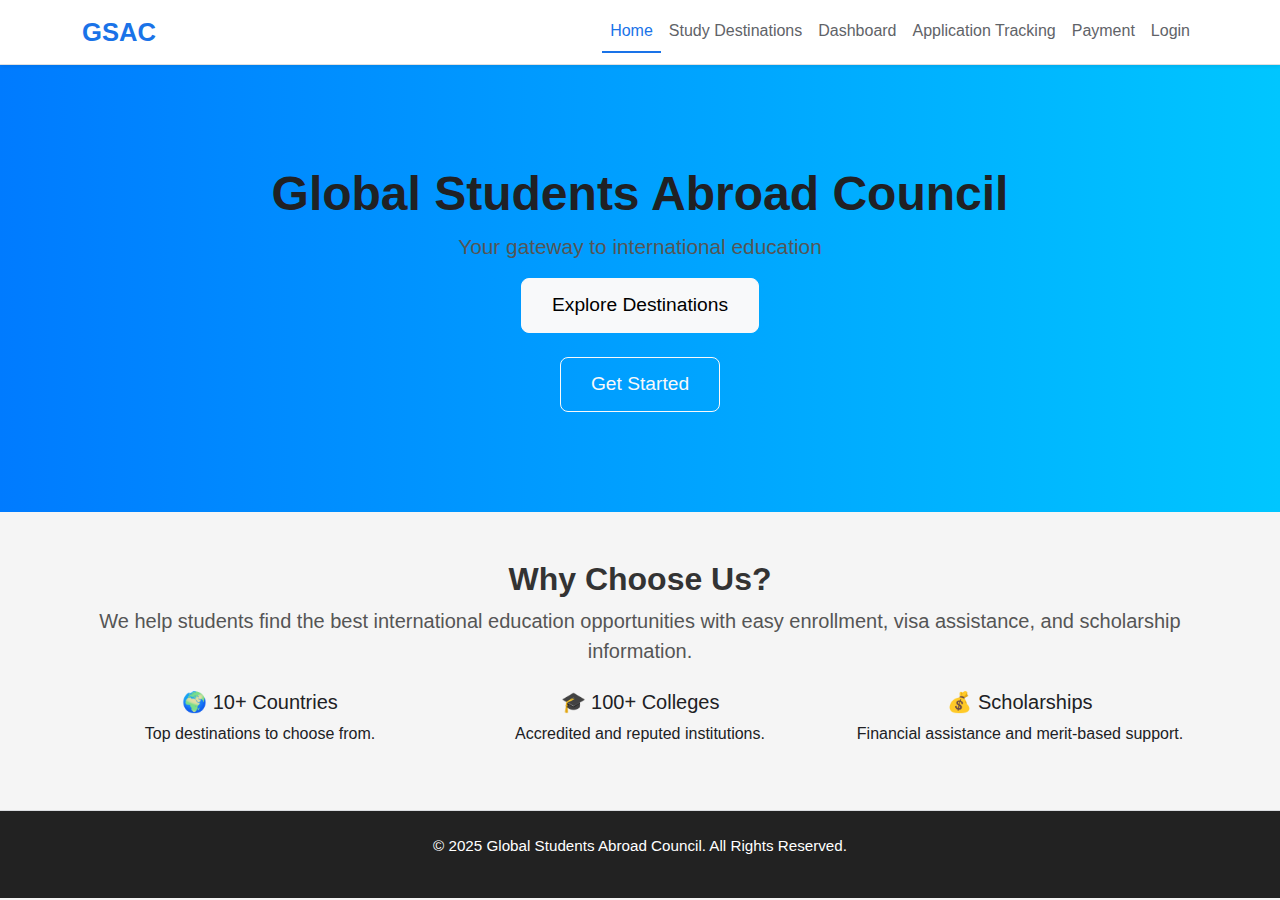
<file: index.html>
<!DOCTYPE html>
<html lang="en" style="scroll-behavior: smooth;">
<head>
    <meta charset="UTF-8">
    <meta name="viewport" content="width=device-width, initial-scale=1.0">
    <title>Home | GSAC</title>
    <link href="https://cdn.jsdelivr.net/npm/bootstrap@5.3.0/dist/css/bootstrap.min.css" rel="stylesheet">
    <link href="https://fonts.googleapis.com/css2?family=Roboto:wght@400;500;700&display=swap" rel="stylesheet" />

  <link href="https://cdn.jsdelivr.net/npm/bootstrap@5.3.0/dist/css/bootstrap.min.css" rel="stylesheet" />

  <link rel="stylesheet" href="styles.css" />
    <link rel="stylesheet" href="styles.css">
    <style>
        body {
            font-family: 'Segoe UI', sans-serif;
        }

        .hero {
            background: linear-gradient(to right, #007bff, #00c6ff);
            color: white;
            padding: 100px 20px;
        }

        .hero h1 {
            font-weight: 700;
            font-size: 3rem;
        }

        .hero p {
            font-size: 1.3rem;
        }

        .section-title {
            font-weight: 600;
            color: #333;
        }

        .lead {
            color: #555;
        }

        .btn-lg {
            padding: 12px 30px;
            font-size: 1.2rem;
        }

        footer {
            background: #222;
        }
    </style>
</head>
<body>

    <!-- Navbar -->
    <nav class="navbar navbar-expand-lg navbar-dark bg-primary sticky-top shadow-sm">
        <div class="container">
            <a class="navbar-brand fw-bold" href="index.html">GSAC</a>
            <button class="navbar-toggler" type="button" data-bs-toggle="collapse" data-bs-target="#navbarNav">
                <span class="navbar-toggler-icon"></span>
            </button>
            <div class="collapse navbar-collapse" id="navbarNav">
                <ul class="navbar-nav ms-auto">
                    <li class="nav-item"><a class="nav-link active" href="index.html">Home</a></li>
                    <li class="nav-item"><a class="nav-link" href="destination.html">Study Destinations</a></li>
                    <li class="nav-item"><a class="nav-link" href="dashboard.html">Dashboard</a></li>
                    <li class="nav-item"><a class="nav-link" href="tracking.html">Application Tracking</a></li>
                    <li class="nav-item"><a class="nav-link" href="payment.html">Payment</a></li>
                    <li class="nav-item"><a class="nav-link" href="login.html">Login</a></li>
                </ul>
            </div>
        </div>
    </nav>

    <!-- Hero Section -->
    <header class="hero text-center">
        <div class="container">
            <h1 class="display-4">Global Students Abroad Council</h1>
            <p class="lead">Your gateway to international education</p>
            <a href="destination.html" class="btn btn-light btn-lg">Explore Destinations</a>
            <br><br>
            <a href="student_details.html" class="btn btn-outline-light btn-lg">Get Started</a>
        </div>
    </header>

    <!-- Why Choose Us -->
    <section class="container mt-5 text-center">
        <h2 class="section-title">Why Choose Us?</h2>
        <p class="lead">We help students find the best international education opportunities with easy enrollment, visa assistance, and scholarship information.</p>
        <div class="row mt-4">
            <div class="col-md-4">
                <h5>🌍 10+ Countries</h5>
                <p>Top destinations to choose from.</p>
            </div>
            <div class="col-md-4">
                <h5>🎓 100+ Colleges</h5>
                <p>Accredited and reputed institutions.</p>
            </div>
            <div class="col-md-4">
                <h5>💰 Scholarships</h5>
                <p>Financial assistance and merit-based support.</p>
            </div>
        </div>
    </section>

    <!-- Footer -->
    <footer class="text-white text-center py-4 mt-5">
        <p>&copy; 2025 Global Students Abroad Council. All Rights Reserved.</p>
    </footer>

    <!-- Bootstrap Script -->
    <script src="https://cdn.jsdelivr.net/npm/bootstrap@5.3.0/dist/js/bootstrap.bundle.min.js"></script>

</body>
</html>
</file>
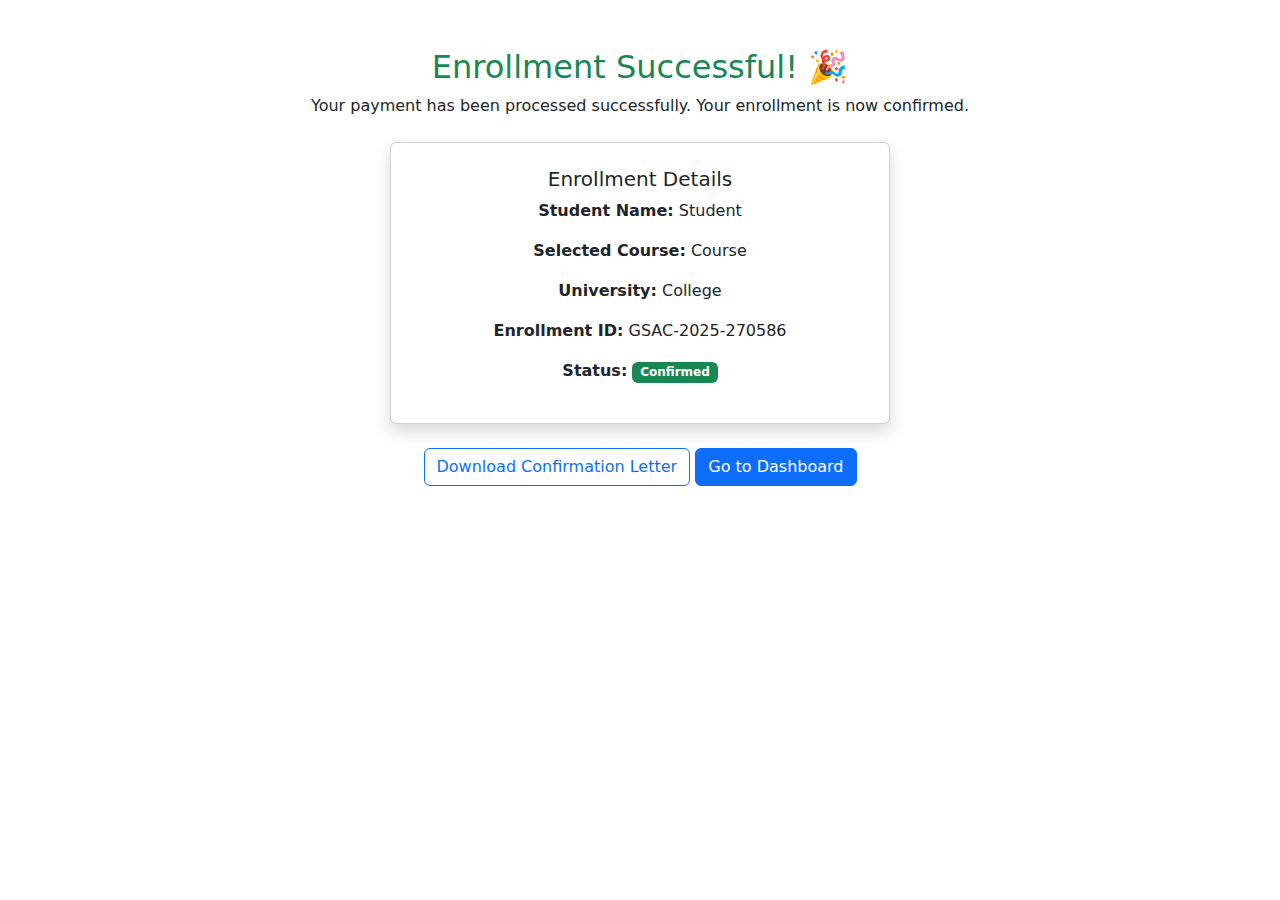
<file: confirmation.html>
<!DOCTYPE html>
<html lang="en">
<head>
    <meta charset="UTF-8">
    <meta name="viewport" content="width=device-width, initial-scale=1.0">
    <title>Enrollment Confirmation | GSAC</title>
    <link href="https://cdn.jsdelivr.net/npm/bootstrap@5.3.0/dist/css/bootstrap.min.css" rel="stylesheet">
    <script>
        // Load data from query parameters or localStorage
        function getQueryParam(param) {
            const urlParams = new URLSearchParams(window.location.search);
            return urlParams.get(param);
        }

        const studentName = localStorage.getItem("studentName") || "Student";
        const selectedCourse = getQueryParam("course") || "Course";
        const selectedCollege = getQueryParam("college") || "College";
        const enrollmentID = "GSAC-2025-" + Math.floor(100000 + Math.random() * 900000);

        // Insert dynamic data into the page
        document.addEventListener("DOMContentLoaded", function () {
            document.getElementById("studentName").innerText = studentName;
            document.getElementById("course").innerText = selectedCourse;
            document.getElementById("college").innerText = selectedCollege;
            document.getElementById("enrollmentId").innerText = enrollmentID;
        });

        function downloadPDF() {
            const studentData = {
                student_name: studentName,
                course: selectedCourse,
                university: selectedCollege,
                enrollment_id: enrollmentID
            };

            fetch("/download_confirmation", {
                method: "POST",
                headers: { "Content-Type": "application/json" },
                body: JSON.stringify(studentData)
            })
            .then(response => response.blob())
            .then(blob => {
                const link = document.createElement("a");
                link.href = URL.createObjectURL(blob);
                link.download = "Enrollment_Confirmation.pdf";
                link.click();
            })
            .catch(error => console.error("Error:", error));
        }
    </script>
</head>
<body>
    <div class="container text-center mt-5">
        <h2 class="text-success">Enrollment Successful! 🎉</h2>
        <p>Your payment has been processed successfully. Your enrollment is now confirmed.</p>

        <div class="card mx-auto shadow p-4 mt-4" style="max-width: 500px;">
            <h5>Enrollment Details</h5>
            <p><strong>Student Name:</strong> <span id="studentName"></span></p>
            <p><strong>Selected Course:</strong> <span id="course"></span></p>
            <p><strong>University:</strong> <span id="college"></span></p>
            <p><strong>Enrollment ID:</strong> <span id="enrollmentId"></span></p>
            <p><strong>Status:</strong> <span class="badge bg-success">Confirmed</span></p>
        </div>

        <div class="mt-4">
            <button onclick="downloadPDF()" class="btn btn-outline-primary">Download Confirmation Letter</button>
            <a href="dashboard.html" class="btn btn-primary">Go to Dashboard</a>
        </div>
    </div>
</body>
</html>
</file>
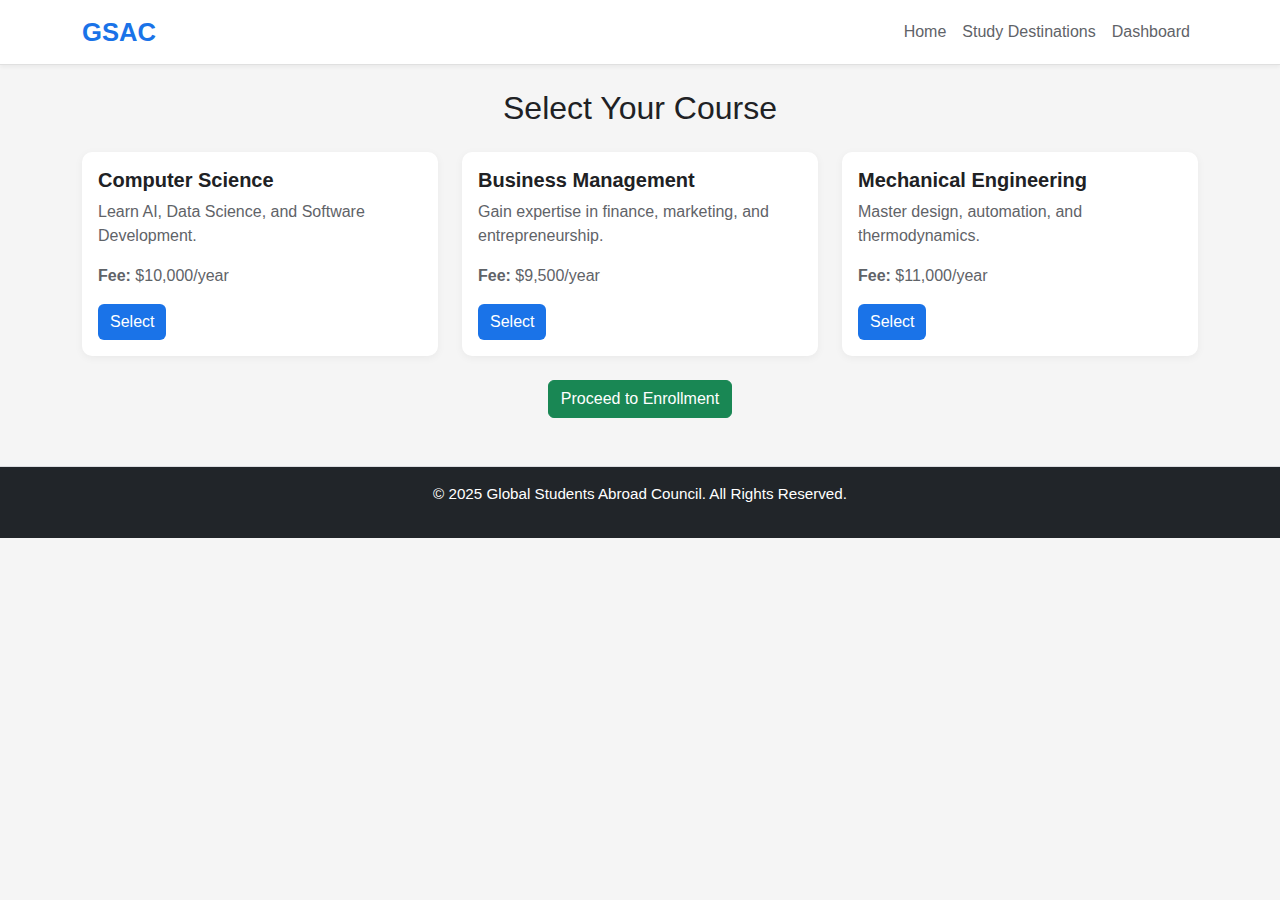
<file: course_selection.html>
<!DOCTYPE html>
<html lang="en">
<head>
    <meta charset="UTF-8">
    <meta name="viewport" content="width=device-width, initial-scale=1.0">
    <title>Course Selection | GSAC</title>
    <link href="https://cdn.jsdelivr.net/npm/bootstrap@5.3.0/dist/css/bootstrap.min.css" rel="stylesheet">
    <link rel="stylesheet" href="styles.css">
</head>
<body>
    <nav class="navbar navbar-expand-lg navbar-dark bg-primary">
        <div class="container">
            <a class="navbar-brand" href="index.html">GSAC</a>
            <button class="navbar-toggler" type="button" data-bs-toggle="collapse" data-bs-target="#navbarNav">
                <span class="navbar-toggler-icon"></span>
            </button>
            <div class="collapse navbar-collapse" id="navbarNav">
                <ul class="navbar-nav ms-auto">
                    <li class="nav-item"><a class="nav-link" href="index.html">Home</a></li>
                    <li class="nav-item"><a class="nav-link" href="destination.html">Study Destinations</a></li>
                    <li class="nav-item"><a class="nav-link" href="dashboard.html">Dashboard</a></li>
                </ul>
            </div>
        </div>
    </nav>

    <div class="container mt-4">
        <h5 id="welcomeMsg" class="text-end text-muted"></h5>
    </div>

    <div class="container mt-3">
        <h2 class="text-center">Select Your Course</h2>
        <div class="row mt-4">
            <div class="col-md-4">
                <div class="card">
                    <div class="card-body">
                        <h5 class="card-title">Computer Science</h5>
                        <p class="card-text">Learn AI, Data Science, and Software Development.</p>
                        <p><strong>Fee:</strong> $10,000/year</p>
                        <button class="btn btn-primary select-course" data-course="Computer Science">Select</button>
                    </div>
                </div>
            </div>
            <div class="col-md-4">
                <div class="card">
                    <div class="card-body">
                        <h5 class="card-title">Business Management</h5>
                        <p class="card-text">Gain expertise in finance, marketing, and entrepreneurship.</p>
                        <p><strong>Fee:</strong> $9,500/year</p>
                        <button class="btn btn-primary select-course" data-course="Business Management">Select</button>
                    </div>
                </div>
            </div>
            <div class="col-md-4">
                <div class="card">
                    <div class="card-body">
                        <h5 class="card-title">Mechanical Engineering</h5>
                        <p class="card-text">Master design, automation, and thermodynamics.</p>
                        <p><strong>Fee:</strong> $11,000/year</p>
                        <button class="btn btn-primary select-course" data-course="Mechanical Engineering">Select</button>
                    </div>
                </div>
            </div>
        </div>

        <div class="text-center mt-4">
            <a href="enrollment.html" class="btn btn-success">Proceed to Enrollment</a>
        </div>
    </div>

    <footer class="bg-dark text-white text-center py-3 mt-5">
        <p>&copy; 2025 Global Students Abroad Council. All Rights Reserved.</p>
    </footer>

    <script>
        // Show student name
        const studentName = localStorage.getItem("studentName");
        if (studentName) {
            document.getElementById("welcomeMsg").innerText = "Welcome, " + studentName + "!";
        }

        // Course selection handler
        document.querySelectorAll(".select-course").forEach(button => {
            button.addEventListener("click", function () {
                const selectedCourse = this.getAttribute("data-course");
                localStorage.setItem("selectedCourse", selectedCourse);
                alert("You have selected: " + selectedCourse);
            });
        });
    </script>

    <script src="https://cdn.jsdelivr.net/npm/bootstrap@5.3.0/dist/js/bootstrap.bundle.min.js"></script>
</body>
</html>
</file>
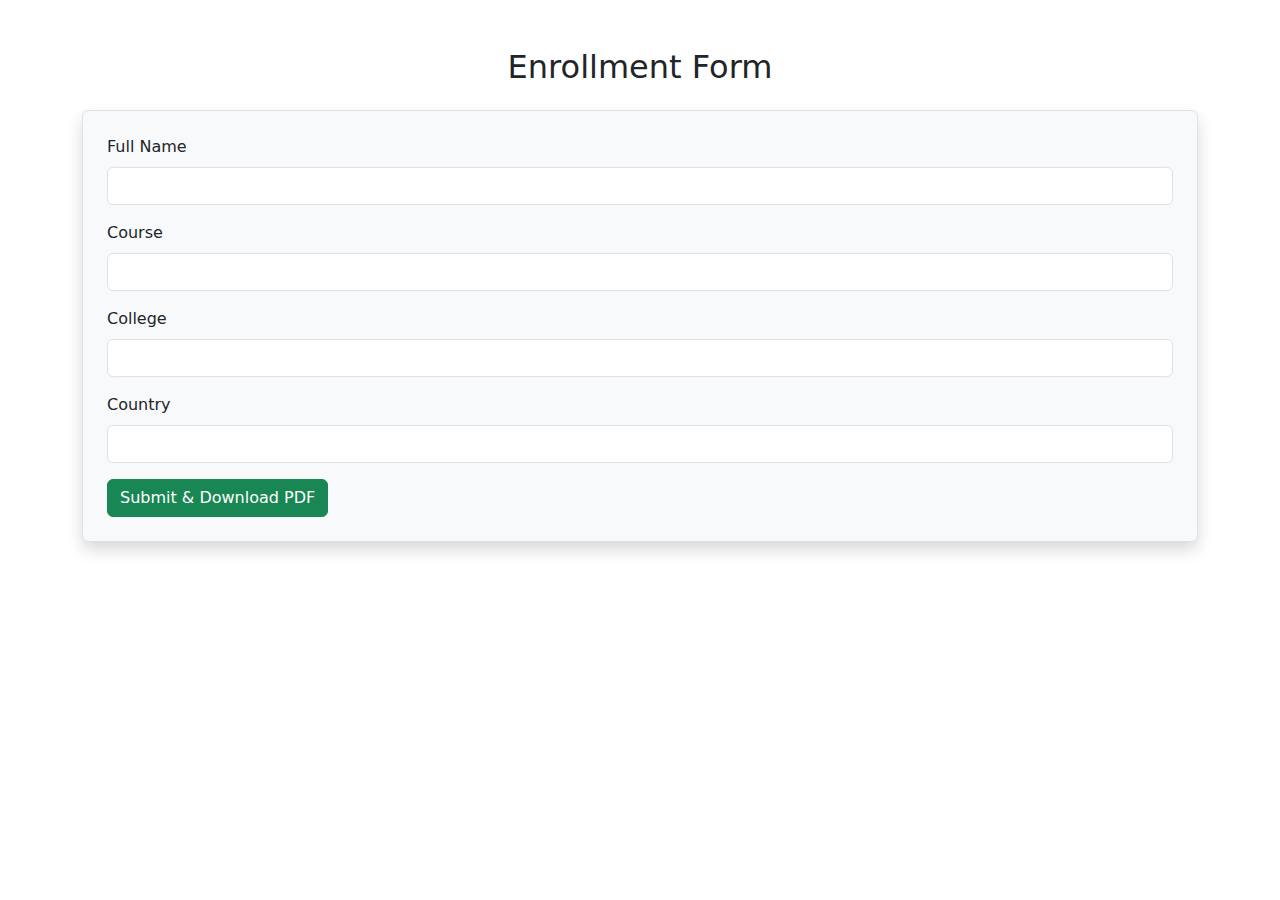
<file: enroll.html>
<!DOCTYPE html>
<html lang="en">
<head>
  <meta charset="UTF-8">
  <title>Enroll | GSAC</title>
  <link href="https://cdn.jsdelivr.net/npm/bootstrap@5.3.0/dist/css/bootstrap.min.css" rel="stylesheet">
</head>
<body>
  <div class="container mt-5">
    <h2 class="text-center mb-4">Enrollment Form</h2>
    <form id="enrollForm" class="p-4 border shadow rounded bg-light">
      <div class="mb-3">
        <label for="name" class="form-label">Full Name</label>
        <input type="text" class="form-control" name="name" required>
      </div>
      <div class="mb-3">
        <label for="course" class="form-label">Course</label>
        <input type="text" class="form-control" name="course" required>
      </div>
      <div class="mb-3">
        <label for="college" class="form-label">College</label>
        <input type="text" class="form-control" name="college" required>
      </div>
      <div class="mb-3">
        <label for="country" class="form-label">Country</label>
        <input type="text" class="form-control" name="country" required>
      </div>
      <button type="submit" class="btn btn-success">Submit & Download PDF</button>
    </form>
  </div>

  <script>
    document.getElementById("enrollForm").addEventListener("submit", function (e) {
      e.preventDefault();
      const formData = new FormData(this);

      fetch("http://localhost:5000/enroll", {
        method: "POST",
        headers: { "Content-Type": "application/json" },
        body: JSON.stringify({
          name: formData.get("name"),
          course: formData.get("course"),
          college: formData.get("college"),
          country: formData.get("country")
        })
      })
      .then(res => {
        if (!res.ok) throw new Error("Failed to enroll");
        return res.blob();
      })
      .then(blob => {
        const url = window.URL.createObjectURL(blob);
        const a = document.createElement("a");
        a.href = url;
        a.download = "Enrollment_Confirmation.pdf";
        document.body.appendChild(a);
        a.click();
        a.remove();
      })
      .catch(err => {
        alert("Something went wrong. Please try again.");
        console.error(err);
      });
    });
  </script>
</body>
</html>
</file>
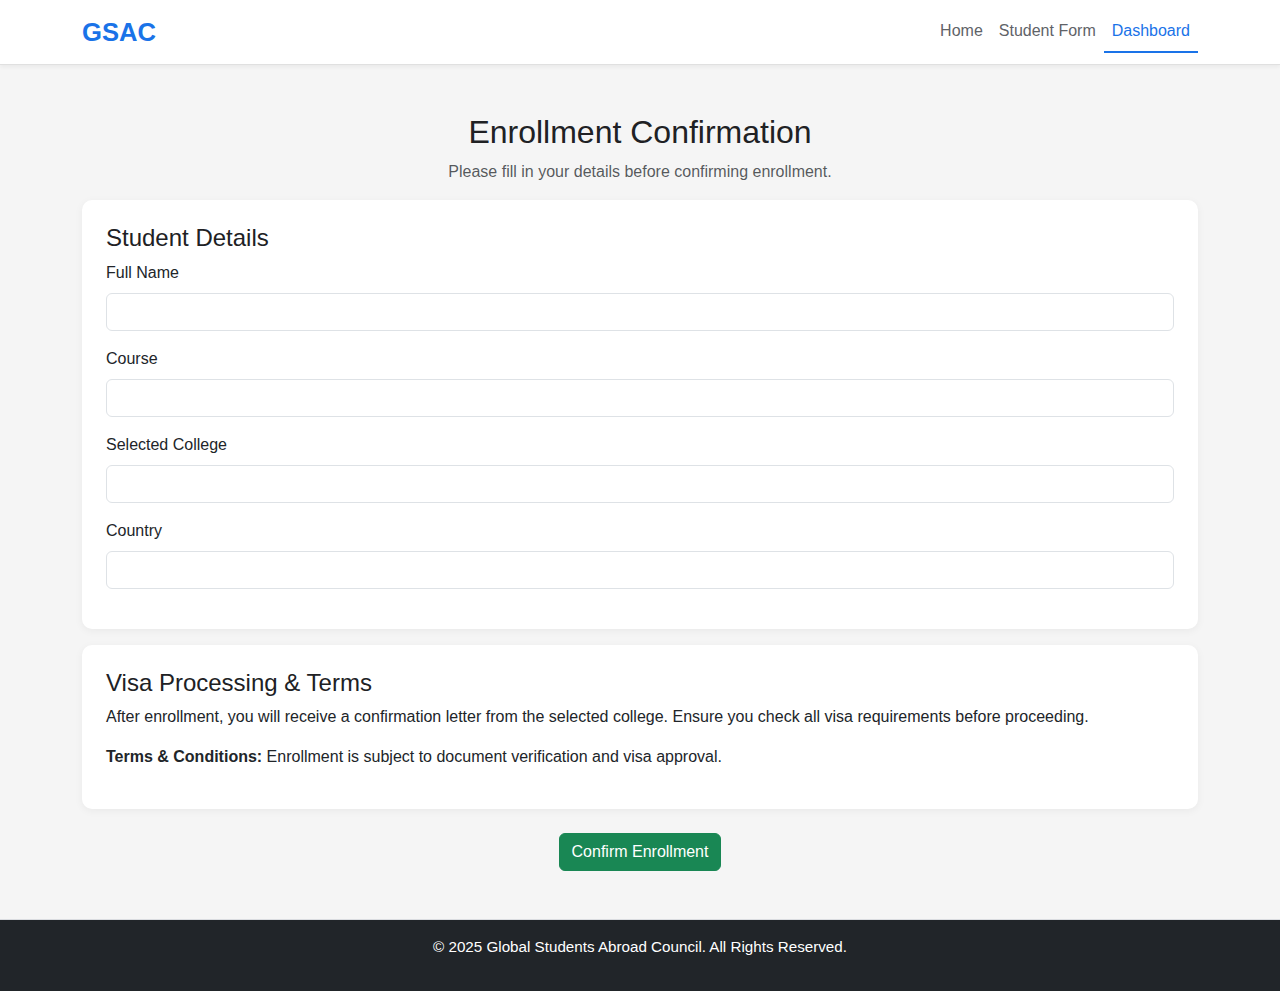
<file: enrollment.html>
<!DOCTYPE html>
<html lang="en">
<head>
  <meta charset="UTF-8" />
  <meta name="viewport" content="width=device-width, initial-scale=1.0"/>
  <title>Enrollment | GSAC</title>
  <link href="https://cdn.jsdelivr.net/npm/bootstrap@5.3.0/dist/css/bootstrap.min.css" rel="stylesheet"/>
  <link rel="stylesheet" href="styles.css"/>
</head>
<body>
  <!-- Navbar -->
  <nav class="navbar navbar-expand-lg navbar-dark bg-primary">
    <div class="container">
      <a class="navbar-brand" href="index.html">GSAC</a>
      <button class="navbar-toggler" type="button" data-bs-toggle="collapse" data-bs-target="#navbarNav">
        <span class="navbar-toggler-icon"></span>
      </button>
      <div class="collapse navbar-collapse" id="navbarNav">
        <ul class="navbar-nav ms-auto">
          <li class="nav-item"><a class="nav-link" href="index.html">Home</a></li>
          <li class="nav-item"><a class="nav-link" href="student_details.html">Student Form</a></li>
          <li class="nav-item"><a class="nav-link active" href="dashboard.html">Dashboard</a></li>
        </ul>
      </div>
    </div>
  </nav>

  <!-- Enrollment Form -->
  <div class="container mt-5">
    <h2 class="text-center">Enrollment Confirmation</h2>
    <p class="text-center text-muted">Please fill in your details before confirming enrollment.</p>

    <form id="enrollmentForm">
      <div class="card p-4">
        <h4>Student Details</h4>
        <div class="mb-3">
          <label for="name" class="form-label">Full Name</label>
          <input type="text" class="form-control" id="name" required>
        </div>
        <div class="mb-3">
          <label for="course" class="form-label">Course</label>
          <input type="text" class="form-control" id="course" required>
        </div>
        <div class="mb-3">
          <label for="college" class="form-label">Selected College</label>
          <input type="text" class="form-control" id="college" required>
        </div>
        <div class="mb-3">
          <label for="country" class="form-label">Country</label>
          <input type="text" class="form-control" id="country" required>
        </div>
      </div>

      <div class="card p-4 mt-3">
        <h4>Visa Processing & Terms</h4>
        <p>After enrollment, you will receive a confirmation letter from the selected college. Ensure you check all visa requirements before proceeding.</p>
        <p><strong>Terms & Conditions:</strong> Enrollment is subject to document verification and visa approval.</p>
      </div>

      <div class="text-center mt-4">
        <button type="submit" class="btn btn-success">Confirm Enrollment</button>
      </div>
    </form>
  </div>

  <!-- Footer -->
  <footer class="bg-dark text-white text-center py-3 mt-5">
    <p>&copy; 2025 Global Students Abroad Council. All Rights Reserved.</p>
  </footer>

  <!-- Bootstrap JS -->
  <script src="https://cdn.jsdelivr.net/npm/bootstrap@5.3.0/dist/js/bootstrap.bundle.min.js"></script>

  <!-- Prefill Fields and Submit Handler -->
  <script>
    // Prefill from localStorage if available
    window.onload = function () {
      const course = localStorage.getItem("selectedCourse");
      const college = localStorage.getItem("selectedCollege");
      const country = localStorage.getItem("selectedCountry");

      if (course) document.getElementById("course").value = course;
      if (college) document.getElementById("college").value = college;
      if (country) document.getElementById("country").value = country;
    };

    // Handle enrollment form submission
    document.getElementById("enrollmentForm").addEventListener("submit", function(event) {
      event.preventDefault();

      const formData = {
        name: document.getElementById("name").value.trim(),
        course: document.getElementById("course").value.trim(),
        college: document.getElementById("college").value.trim(),
        country: document.getElementById("country").value.trim()
      };

      // Optional: check if any field is empty
      for (let key in formData) {
        if (!formData[key]) {
          alert("Please fill all fields before submitting.");
          return;
        }
      }

      console.log("Sending data:", formData);

      fetch("http://127.0.0.1:5000/enroll", {
        method: "POST",
        headers: { "Content-Type": "application/json" },
        body: JSON.stringify(formData)
      })
      .then(response => response.json())
      .then(data => {
        console.log("Response:", data);
        alert(data.message);
        if (data.success) {
          window.location.href = "dashboard.html";
        }
      })
      .catch(error => {
        console.error("Fetch Error:", error);
        alert("Enrollment failed. Please try again.");
      });
    });
  </script>
</body>
</html>
</file>
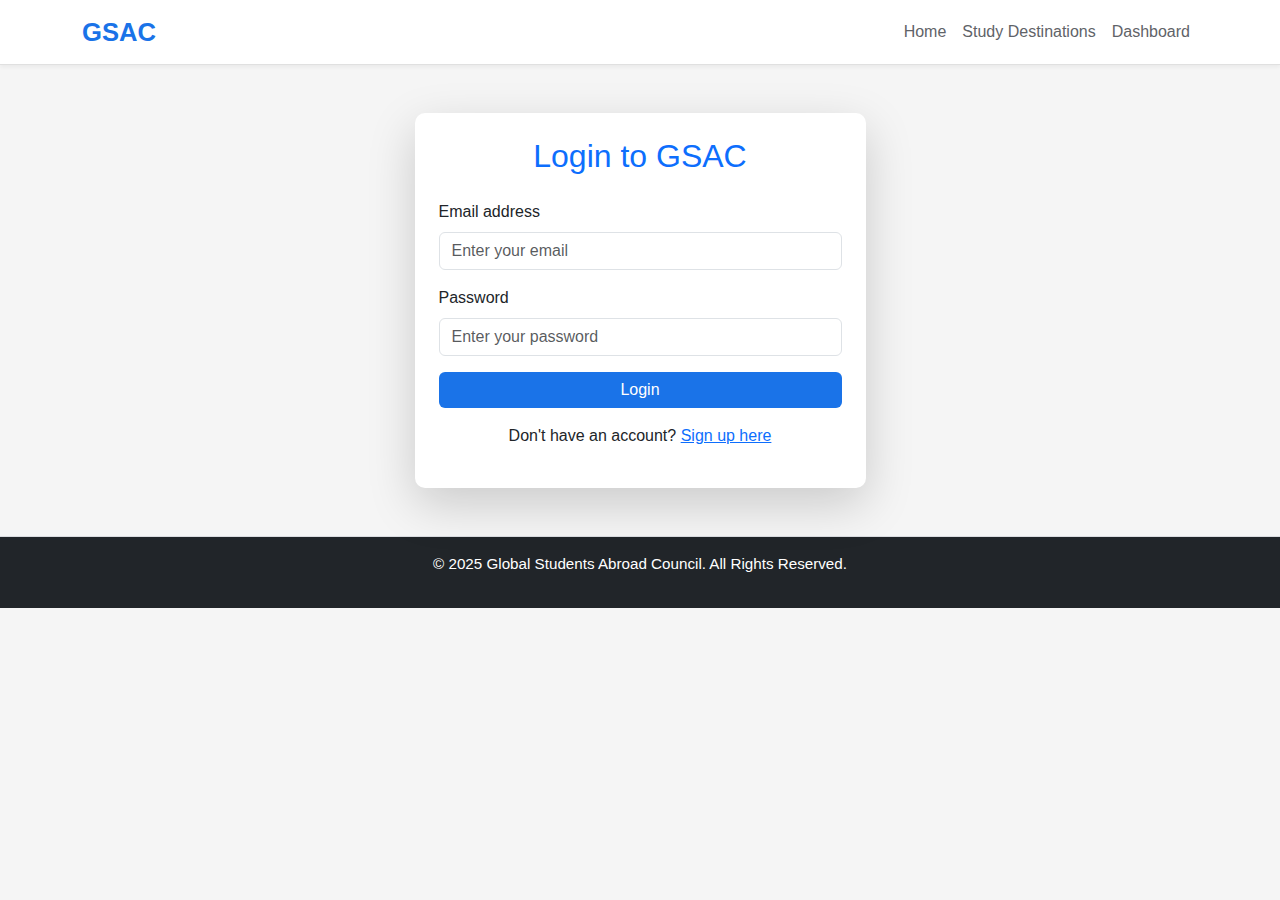
<file: login.html>
<!DOCTYPE html>
<html lang="en">
<head>
    <meta charset="UTF-8">
    <meta name="viewport" content="width=device-width, initial-scale=1.0">
    <title>Login | GSAC</title>
    <link href="https://cdn.jsdelivr.net/npm/bootstrap@5.3.0/dist/css/bootstrap.min.css" rel="stylesheet">
    <link rel="stylesheet" href="styles.css">
</head>
<body>
    <!-- Navigation Bar -->
    <nav class="navbar navbar-expand-lg navbar-dark bg-primary">
        <div class="container">
            <a class="navbar-brand" href="index.html">GSAC</a>
            <button class="navbar-toggler" type="button" data-bs-toggle="collapse" data-bs-target="#navbarNav">
                <span class="navbar-toggler-icon"></span>
            </button>
            <div class="collapse navbar-collapse" id="navbarNav">
                <ul class="navbar-nav ms-auto">
                    <li class="nav-item"><a class="nav-link" href="index.html">Home</a></li>
                    <li class="nav-item"><a class="nav-link" href="destination.html">Study Destinations</a></li>
                    <li class="nav-item"><a class="nav-link" href="dashboard.html">Dashboard</a></li>
                </ul>
            </div>
        </div>
    </nav>
    
    <!-- Login Form Section -->
    <div class="container mt-5">
        <div class="row justify-content-center">
            <div class="col-md-6 col-lg-5">
                <div class="card shadow-lg border-0 p-4">
                    <h2 class="text-center text-primary mb-4">Login to GSAC</h2>
                    <form id="loginForm">
                        <div class="mb-3">
                            <label for="email" class="form-label">Email address</label>
                            <input type="email" class="form-control" id="email" required placeholder="Enter your email">
                        </div>
                        <div class="mb-3">
                            <label for="password" class="form-label">Password</label>
                            <input type="password" class="form-control" id="password" required placeholder="Enter your password">
                        </div>
                        <button type="submit" class="btn btn-primary w-100">Login</button>
                    </form>
                    <p class="text-center mt-3">Don't have an account? <a href="signup.html">Sign up here</a></p>
                </div>
            </div>
        </div>
    </div>
    
    <!-- Footer -->
    <footer class="bg-dark text-white text-center py-3 mt-5">
        <p>&copy; 2025 Global Students Abroad Council. All Rights Reserved.</p>
    </footer>

    <script src="https://cdn.jsdelivr.net/npm/bootstrap@5.3.0/dist/js/bootstrap.bundle.min.js"></script>

    <!-- JS to redirect after login -->
    <script>
        document.getElementById("loginForm").addEventListener("submit", function(event) {
            event.preventDefault();
            // You can add form validation or backend API here later
            window.location.href = "dashboard.html";
        });
    </script>
</body>
</html>
</file>
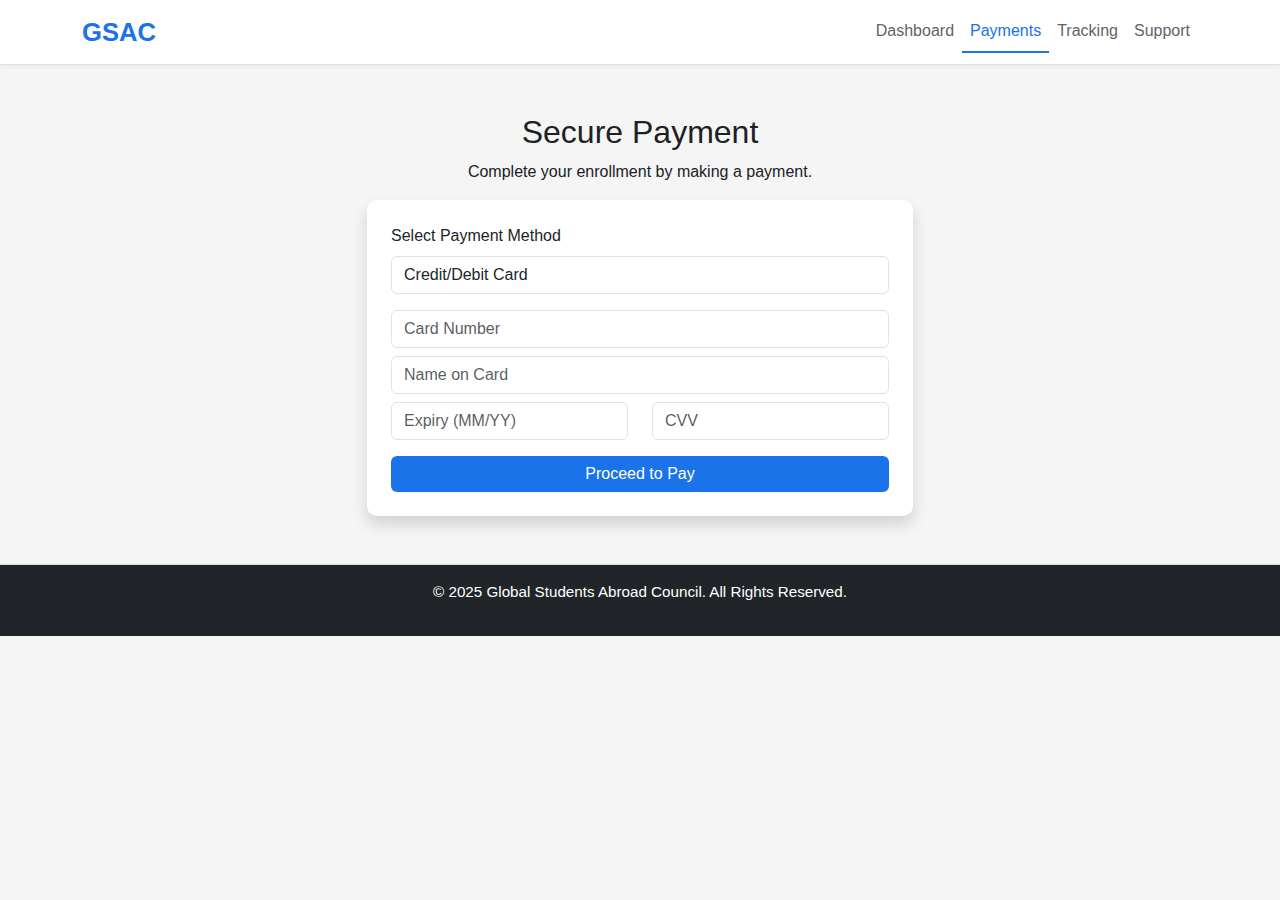
<file: payment.html>
<!DOCTYPE html>
<html lang="en">
<head>
    <meta charset="UTF-8">
    <meta name="viewport" content="width=device-width, initial-scale=1.0">
    <title>Payment | GSAC</title>
    <link href="https://cdn.jsdelivr.net/npm/bootstrap@5.3.0/dist/css/bootstrap.min.css" rel="stylesheet">
    <link rel="stylesheet" href="styles.css?v=1.0">
    <style>
        .payment-option { display: none; }
        .payment-option.active { display: block; }
    </style>
</head>
<body>
    <!-- Navbar -->
    <nav class="navbar navbar-expand-lg navbar-dark bg-primary">
        <div class="container">
            <a class="navbar-brand" href="index.html">GSAC</a>
            <button class="navbar-toggler" type="button" data-bs-toggle="collapse" data-bs-target="#navbarNav">
                <span class="navbar-toggler-icon"></span>
            </button>
            <div class="collapse navbar-collapse" id="navbarNav">
                <ul class="navbar-nav ms-auto">
                    <li class="nav-item"><a class="nav-link" href="dashboard.html">Dashboard</a></li>
                    <li class="nav-item"><a class="nav-link active" href="payment.html">Payments</a></li>
                    <li class="nav-item"><a class="nav-link" href="tracking.html">Tracking</a></li>
                    <li class="nav-item"><a class="nav-link" href="support.html">Support</a></li>
                </ul>
            </div>
        </div>
    </nav>

    <!-- Payment Section -->
    <div class="container mt-5">
        <h2 class="text-center">Secure Payment</h2>
        <p class="text-center">Complete your enrollment by making a payment.</p>

        <div class="row justify-content-center">
            <div class="col-md-6">
                <div class="card shadow p-4">
                    <form id="payment-form">
                        <div class="mb-3">
                            <label for="payment-method" class="form-label">Select Payment Method</label>
                            <select class="form-control" id="payment-method" required>
                                <option value="credit-card">Credit/Debit Card</option>
                                <option value="upi">UPI</option>
                                <option value="paypal">PayPal</option>
                            </select>
                        </div>

                        <!-- Card Payment Fields -->
                        <div id="credit-card-payment" class="payment-option active">
                            <input type="text" class="form-control mb-2" placeholder="Card Number" required>
                            <input type="text" class="form-control mb-2" placeholder="Name on Card" required>
                            <div class="row">
                                <div class="col-md-6">
                                    <input type="text" class="form-control mb-2" placeholder="Expiry (MM/YY)" required>
                                </div>
                                <div class="col-md-6">
                                    <input type="text" class="form-control mb-2" placeholder="CVV" required>
                                </div>
                            </div>
                        </div>

                        <!-- UPI Payment Fields -->
                        <div id="upi-payment" class="payment-option">
                            <input type="text" class="form-control mb-2" placeholder="Enter UPI ID (e.g. abc@upi)" required>
                        </div>

                        <!-- PayPal Payment Fields -->
                        <div id="paypal-payment" class="payment-option text-center">
                            <p>Click below to proceed with PayPal.</p>
                            <button type="button" class="btn btn-warning w-100 mb-3" onclick="confirmPayment()">Pay with PayPal</button>
                        </div>

                        <button type="submit" class="btn btn-primary w-100 mt-2">Proceed to Pay</button>
                    </form>
                </div>
            </div>
        </div>
    </div>

    <!-- Footer -->
    <footer class="bg-dark text-white text-center py-3 mt-5">
        <p>&copy; 2025 Global Students Abroad Council. All Rights Reserved.</p>
    </footer>

    <!-- Scripts -->
    <script>
        const methodSelect = document.getElementById('payment-method');
        const options = {
            'credit-card': document.getElementById('credit-card-payment'),
            'upi': document.getElementById('upi-payment'),
            'paypal': document.getElementById('paypal-payment')
        };

        methodSelect.addEventListener('change', () => {
            for (let key in options) {
                options[key].classList.remove('active');
            }
            options[methodSelect.value].classList.add('active');
        });

        document.getElementById('payment-form').addEventListener('submit', function(e) {
            e.preventDefault();
            alert("Payment Successful! Redirecting to confirmation page...");
            window.location.href = "confirmation.html";
        });

        function confirmPayment() {
            alert("Redirecting to PayPal for payment...");
            window.location.href = "confirmation.html";
        }
    </script>

    <script src="https://cdn.jsdelivr.net/npm/bootstrap@5.3.0/dist/js/bootstrap.bundle.min.js"></script>
</body>
</html>
</file>
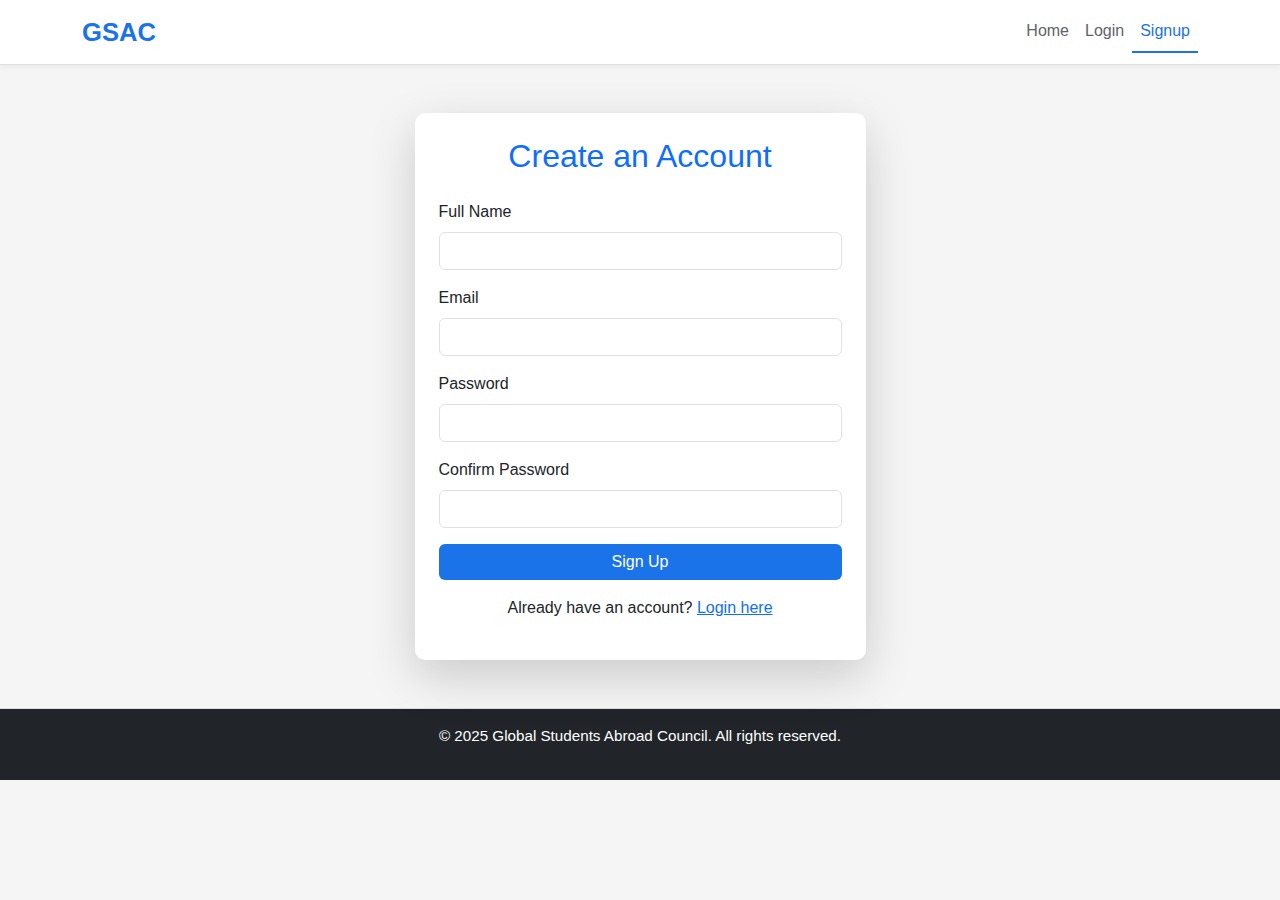
<file: signup.html>
<!DOCTYPE html>
<html lang="en">
<head>
    <meta charset="UTF-8">
    <meta name="viewport" content="width=device-width, initial-scale=1.0">
    <title>Signup | GSAC</title>
    <link href="https://cdn.jsdelivr.net/npm/bootstrap@5.3.0/dist/css/bootstrap.min.css" rel="stylesheet">
    <link rel="stylesheet" href="styles.css?v=1.0">
</head>
<body>
    <!-- Navigation Bar -->
    <nav class="navbar navbar-expand-lg navbar-dark bg-primary">
        <div class="container">
            <a class="navbar-brand" href="index.html">GSAC</a>
            <button class="navbar-toggler" type="button" data-bs-toggle="collapse" data-bs-target="#navbarNav">
                <span class="navbar-toggler-icon"></span>
            </button>
            <div class="collapse navbar-collapse" id="navbarNav">
                <ul class="navbar-nav ms-auto">
                    <li class="nav-item"><a class="nav-link" href="index.html">Home</a></li>
                    <li class="nav-item"><a class="nav-link" href="login.html">Login</a></li>
                    <li class="nav-item"><a class="nav-link active" href="signup.html">Signup</a></li>
                </ul>
            </div>
        </div>
    </nav>
    
    <!-- Signup Form -->
    <div class="container mt-5">
        <div class="row justify-content-center">
            <div class="col-md-6 col-lg-5">
                <div class="card shadow-lg p-4">
                    <h2 class="text-center text-primary mb-4">Create an Account</h2>
                    <form id="signup-form">
                        <div class="mb-3">
                            <label for="name" class="form-label">Full Name</label>
                            <input type="text" id="name" name="name" class="form-control" required>
                        </div>
                        <div class="mb-3">
                            <label for="email" class="form-label">Email</label>
                            <input type="email" id="email" name="email" class="form-control" required>
                        </div>
                        <div class="mb-3">
                            <label for="password" class="form-label">Password</label>
                            <input type="password" id="password" name="password" class="form-control" required>
                        </div>
                        <div class="mb-3">
                            <label for="confirm-password" class="form-label">Confirm Password</label>
                            <input type="password" id="confirm-password" name="confirm-password" class="form-control" required>
                        </div>
                        <div id="error-message" class="text-danger text-center mb-2 d-none">Passwords do not match!</div>
                        <button type="submit" class="btn btn-primary w-100">Sign Up</button>
                    </form>
                    <p class="text-center mt-3">Already have an account? <a href="login.html">Login here</a></p>
                </div>
            </div>
        </div>
    </div>
    
    <!-- Footer -->
    <footer class="bg-dark text-white text-center py-3 mt-5">
        <p>&copy; 2025 Global Students Abroad Council. All rights reserved.</p>
    </footer>

    <script src="https://cdn.jsdelivr.net/npm/bootstrap@5.3.0/dist/js/bootstrap.bundle.min.js"></script>
    <script>
        document.getElementById("signup-form").addEventListener("submit", function(event) {
            event.preventDefault();
            const password = document.getElementById("password").value;
            const confirmPassword = document.getElementById("confirm-password").value;
            const errorMsg = document.getElementById("error-message");

            if (password !== confirmPassword) {
                errorMsg.classList.remove("d-none");
                return;
            }

            errorMsg.classList.add("d-none");
            alert("Signup successful!");
            window.location.href = "dashboard.html";
        });
    </script>
</body>
</html>
</file>
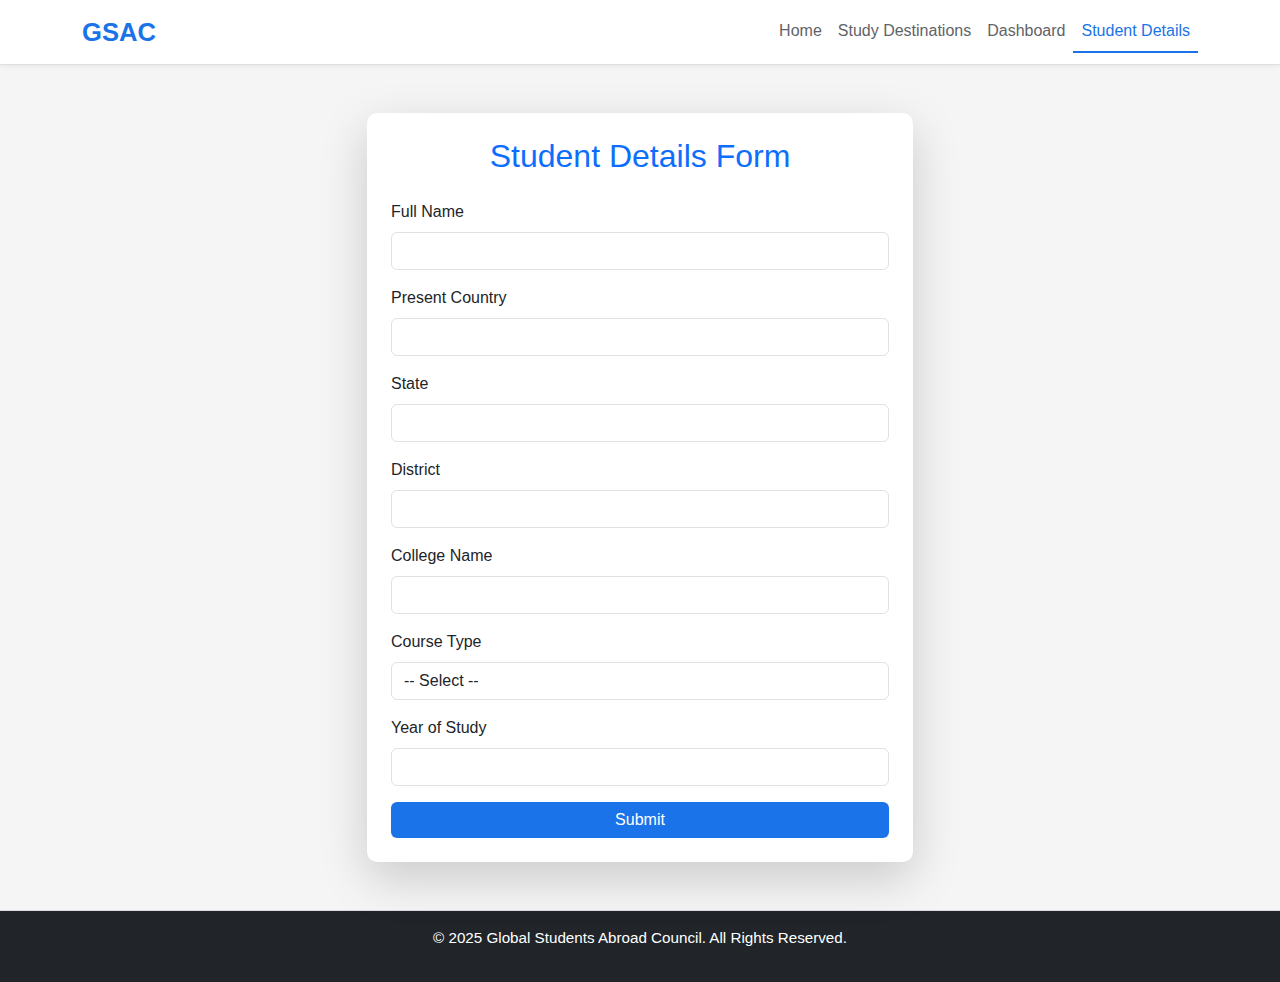
<file: student_details.html>
<!DOCTYPE html>
<html lang="en">
<head>
    <meta charset="UTF-8">
    <meta name="viewport" content="width=device-width, initial-scale=1.0">
    <title>Student Details | GSAC</title>
    <link href="https://cdn.jsdelivr.net/npm/bootstrap@5.3.0/dist/css/bootstrap.min.css" rel="stylesheet">
    <link rel="stylesheet" href="styles.css">
</head>
<body>

    <!-- Navigation Bar -->
    <nav class="navbar navbar-expand-lg navbar-dark bg-primary">
        <div class="container">
            <a class="navbar-brand" href="index.html">GSAC</a>
            <button class="navbar-toggler" type="button" data-bs-toggle="collapse" data-bs-target="#navbarNav">
                <span class="navbar-toggler-icon"></span>
            </button>
            <div class="collapse navbar-collapse" id="navbarNav">
                <ul class="navbar-nav ms-auto">
                    <li class="nav-item"><a class="nav-link" href="index.html">Home</a></li>
                    <li class="nav-item"><a class="nav-link" href="destination.html">Study Destinations</a></li>
                    <li class="nav-item"><a class="nav-link" href="dashboard.html">Dashboard</a></li>
                    <li class="nav-item"><a class="nav-link active" href="student_details.html">Student Details</a></li>
                </ul>
            </div>
        </div>
    </nav>

    <!-- Student Details Form -->
    <div class="container mt-5">
        <div class="row justify-content-center">
            <div class="col-md-6">
                <div class="card shadow-lg p-4">
                    <h2 class="text-center text-primary mb-4">Student Details Form</h2>
                    <form>
                        <div class="mb-3">
                            <label class="form-label">Full Name</label>
                            <input type="text" class="form-control" required>
                        </div>
                        <div class="mb-3">
                            <label class="form-label">Present Country</label>
                            <input type="text" class="form-control" required>
                        </div>
                        <div class="mb-3">
                            <label class="form-label">State</label>
                            <input type="text" class="form-control" required>
                        </div>
                        <div class="mb-3">
                            <label class="form-label">District</label>
                            <input type="text" class="form-control" required>
                        </div>
                        <div class="mb-3">
                            <label class="form-label">College Name</label>
                            <input type="text" class="form-control" required>
                        </div>
                        <div class="mb-3">
                            <label class="form-label">Course Type</label>
                            <select class="form-control" required>
                                <option value="">-- Select --</option>
                                <option>Bachelor's</option>
                                <option>Master's</option>
                                <option>PhD</option>
                            </select>
                        </div>
                        <div class="mb-3">
                            <label class="form-label">Year of Study</label>
                            <input type="number" class="form-control" required min="1">
                        </div>
                        <button type="submit" class="btn btn-primary w-100">Submit</button>
                    </form>
                </div>
            </div>
        </div>
    </div>

    <!-- Footer -->
    <footer class="bg-dark text-white text-center py-3 mt-5">
        <p>&copy; 2025 Global Students Abroad Council. All Rights Reserved.</p>
    </footer>

    <!-- Bootstrap Script -->
    <script src="https://cdn.jsdelivr.net/npm/bootstrap@5.3.0/dist/js/bootstrap.bundle.min.js"></script>

    <!-- Optional Redirect After Submit -->
    <script>
        document.querySelector("form").addEventListener("submit", function(event) {
            event.preventDefault();
            alert("Form submitted successfully!");
            window.location.href = "destination.html"; // Or dashboard.html, as per flow
        });
    </script>
</body>
</html>
</file>
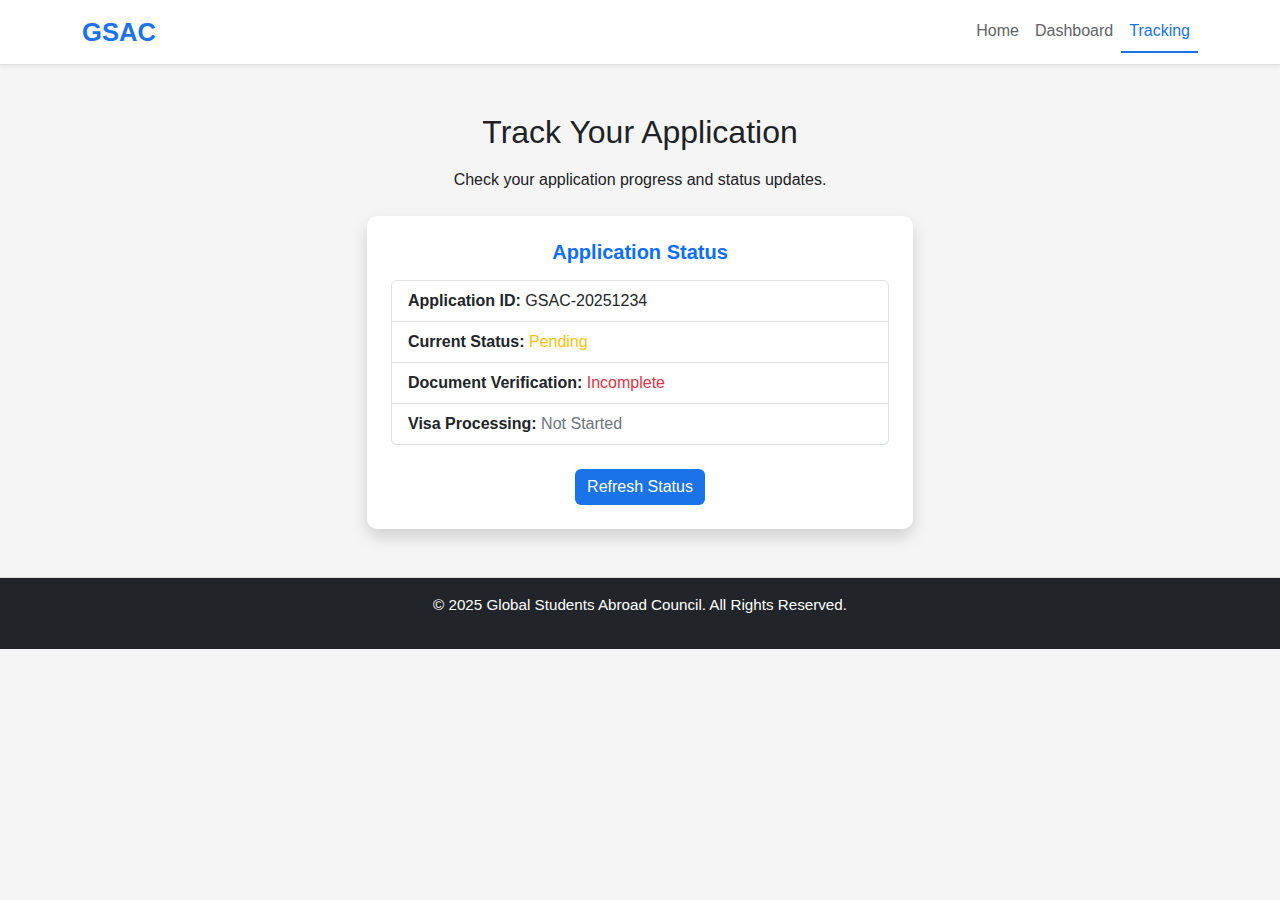
<file: tracking.html>
<!DOCTYPE html>
<html lang="en">
<head>
    <meta charset="UTF-8">
    <meta name="viewport" content="width=device-width, initial-scale=1.0">
    <title>Application Tracking | GSAC</title>
    <link href="https://cdn.jsdelivr.net/npm/bootstrap@5.3.0/dist/css/bootstrap.min.css" rel="stylesheet">
    <link rel="stylesheet" href="styles.css">
</head>
<body>
    <!-- Navigation Bar -->
    <nav class="navbar navbar-expand-lg navbar-dark bg-primary">
        <div class="container">
            <a class="navbar-brand" href="index.html">GSAC</a>
            <button class="navbar-toggler" type="button" data-bs-toggle="collapse" data-bs-target="#navbarNav">
                <span class="navbar-toggler-icon"></span>
            </button>
            <div class="collapse navbar-collapse" id="navbarNav">
                <ul class="navbar-nav ms-auto">
                    <li class="nav-item"><a class="nav-link" href="index.html">Home</a></li>
                    <li class="nav-item"><a class="nav-link" href="dashboard.html">Dashboard</a></li>
                    <li class="nav-item"><a class="nav-link active" href="tracking.html">Tracking</a></li>
                </ul>
            </div>
        </div>
    </nav>

    <!-- Tracking Content -->
    <div class="container mt-5">
        <h2 class="text-center mb-3">Track Your Application</h2>
        <p class="text-center mb-4">Check your application progress and status updates.</p>

        <div class="row justify-content-center">
            <div class="col-md-6">
                <div class="card shadow p-4">
                    <h5 class="text-center text-primary mb-3">Application Status</h5>
                    <ul class="list-group">
                        <li class="list-group-item">
                            <strong>Application ID:</strong> <span id="application-id">GSAC-20251234</span>
                        </li>
                        <li class="list-group-item">
                            <strong>Current Status:</strong> <span id="status" class="text-warning">Pending</span>
                        </li>
                        <li class="list-group-item">
                            <strong>Document Verification:</strong> <span id="verification" class="text-danger">Incomplete</span>
                        </li>
                        <li class="list-group-item">
                            <strong>Visa Processing:</strong> <span id="visa-status" class="text-secondary">Not Started</span>
                        </li>
                    </ul>

                    <div class="text-center mt-4">
                        <button class="btn btn-primary" onclick="updateStatus()">Refresh Status</button>
                    </div>
                </div>
            </div>
        </div>
    </div>

    <!-- Footer -->
    <footer class="bg-dark text-white text-center py-3 mt-5">
        <p>&copy; 2025 Global Students Abroad Council. All Rights Reserved.</p>
    </footer>

    <!-- JavaScript -->
    <script>
        function updateStatus() {
            const statuses = ["Pending", "Under Review", "Approved", "Rejected"];
            const verificationStatuses = ["Incomplete", "In Progress", "Completed"];
            const visaStatuses = ["Not Started", "Processing", "Approved"];

            document.getElementById("status").innerText = statuses[Math.floor(Math.random() * statuses.length)];
            document.getElementById("verification").innerText = verificationStatuses[Math.floor(Math.random() * verificationStatuses.length)];
            document.getElementById("visa-status").innerText = visaStatuses[Math.floor(Math.random() * visaStatuses.length)];
        }
    </script>

    <script src="https://cdn.jsdelivr.net/npm/bootstrap@5.3.0/dist/js/bootstrap.bundle.min.js"></script>
</body>
</html>
</file>
<file: styles.css>
/* Global Reset & Font */
body {
    font-family: 'Google Sans', 'Roboto', Arial, sans-serif;
    background-color: #f5f5f5;
    color: #202124;
    margin: 0;
    padding: 0;
}

/* Headings */
h1, h2, h3, h4, h5 {
    font-weight: 500;
    color: #202124;
}

/* Navbar */
.navbar {
    background-color: #ffffff !important;
    border-bottom: 1px solid #e0e0e0;
    box-shadow: 0 2px 4px rgba(0, 0, 0, 0.05);
}

.navbar-brand {
    color: #1a73e8 !important;
    font-weight: 600;
    font-size: 1.6rem;
}

.navbar-nav .nav-link {
    color: #5f6368 !important;
    font-weight: 500;
}

.navbar-nav .nav-link.active,
.navbar-nav .nav-link:hover {
    color: #1a73e8 !important;
    border-bottom: 2px solid #1a73e8;
}

/* Buttons */
.btn-primary {
    background-color: #1a73e8;
    border: none;
    transition: background-color 0.2s ease;
}

.btn-primary:hover {
    background-color: #1558b0;
}

.btn-outline-primary {
    border-color: #1a73e8;
    color: #1a73e8;
}

.btn-outline-primary:hover {
    background-color: #e8f0fe;
}

/* Cards */
.card {
    border: none;
    border-radius: 10px;
    box-shadow: 0 2px 8px rgba(0,0,0,0.05);
    background-color: #fff;
}

.card h5 {
    font-weight: 600;
    color: #202124;
}

.card-body p {
    color: #5f6368;
}

/* Footer */
footer {
    background-color: #f1f3f4;
    color: #5f6368;
    padding: 20px 0;
    font-size: 0.95rem;
    text-align: center;
    border-top: 1px solid #dadce0;
    margin-top: 40px;
}

/* Custom spacing */
.mt-5 {
    margin-top: 3rem !important;
}

.text-center {
    text-align: center !important;
}

/* Profile Image */
img.rounded-circle {
    border: 2px solid #dadce0;
    padding: 3px;
}
</file>
